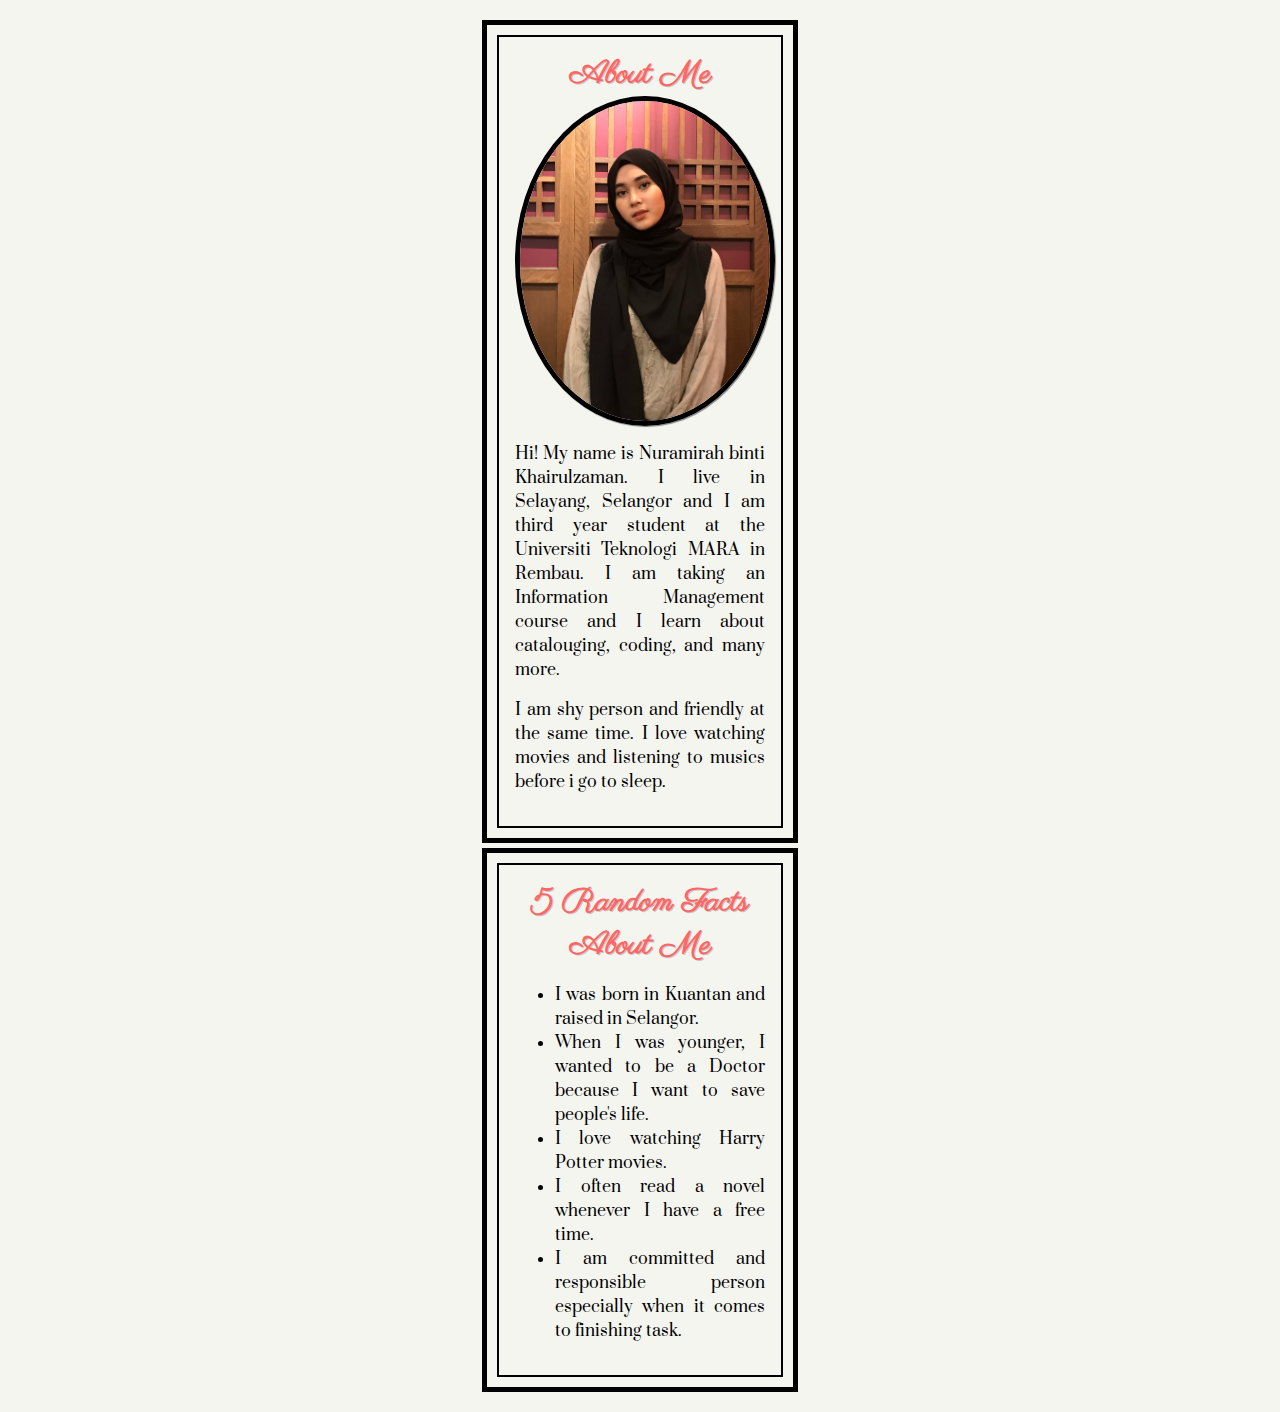
<file: about.html>
<!DOCTYPE html>
<html lang="en">
<title>About me</title>
<link rel="stylesheet" type="text/css" href="css/about.css">
<body>
<link href="https://fonts.googleapis.com/css?family=Parisienne|Prata">

<center>
<div class="about-me">
  <h2>About Me</h2>
  <img src="image/profile.jpg">
    <p>Hi! My name is Nuramirah binti Khairulzaman. I live in Selayang, Selangor and
	I am third year student at the Universiti Teknologi MARA in Rembau.
	I am taking an Information Management course and I learn about catalouging, 
	coding, and many more. </p>
	<p>I am shy person and friendly at the same time. I love
	watching movies and listening to musics before i go to sleep.</p>
</div>
<div class="about-me">
  <h2>5 Random Facts About Me</h2>
  <ul>
		<li>I was born in Kuantan and raised in Selangor.</li>
		<li> When I was younger, I wanted to be a Doctor
		because I want to save people's life.</li>
		<li>I love watching Harry Potter movies.</li>
		<li>I often read a novel whenever I have a free time.</li>
		<li>I am committed and responsible person especially when it comes to finishing task.</li>
</div>	
</center>
</body>
</html>
</file>
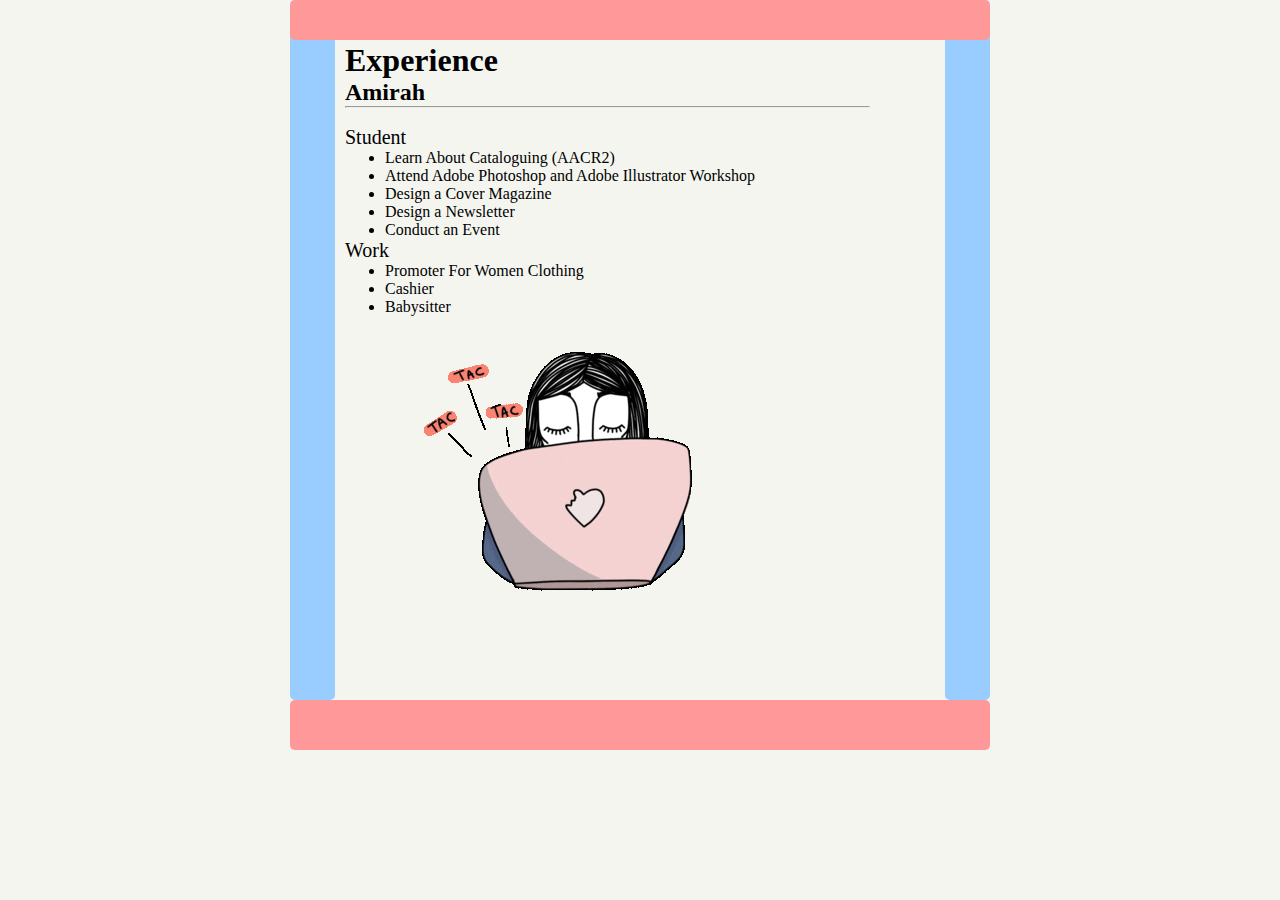
<file: experience.html>
<!DOCTYPE html>
<html lang="en">
<head>
	<meta charset="utf-8">
	<title>Experience</title>
	<link rel="stylesheet" type="text/css" href="css/experience.css">
</head>
<body bgcolor="#f5f5f0">
	<div id="header"></div>
	<div class="left"></div>
	<div class="stuff">
	<br><br>
		<h1>Experience</h1>
		<h2>Amirah</h2>
	<hr/>
	<br>
		<p class="head">Student</p>
	<ul>
		<li>Learn About Cataloguing (AACR2)</li>
		<li>Attend Adobe Photoshop and Adobe Illustrator Workshop</li>
		<li>Design a Cover Magazine</li>
		<li>Design a Newsletter</li>
		<li>Conduct an Event</li>
	</ul>
  <p class="head">Work</p>
	<ul>
		<li>Promoter For Women Clothing</li>
		<li>Cashier</li>
		<li>Babysitter</li>
	</ul>
	<br>
	<img src="image/gif.gif">
	</div>
<div class="right"></div>
<div id="footer">
</div>
</body>
</html>
</file>
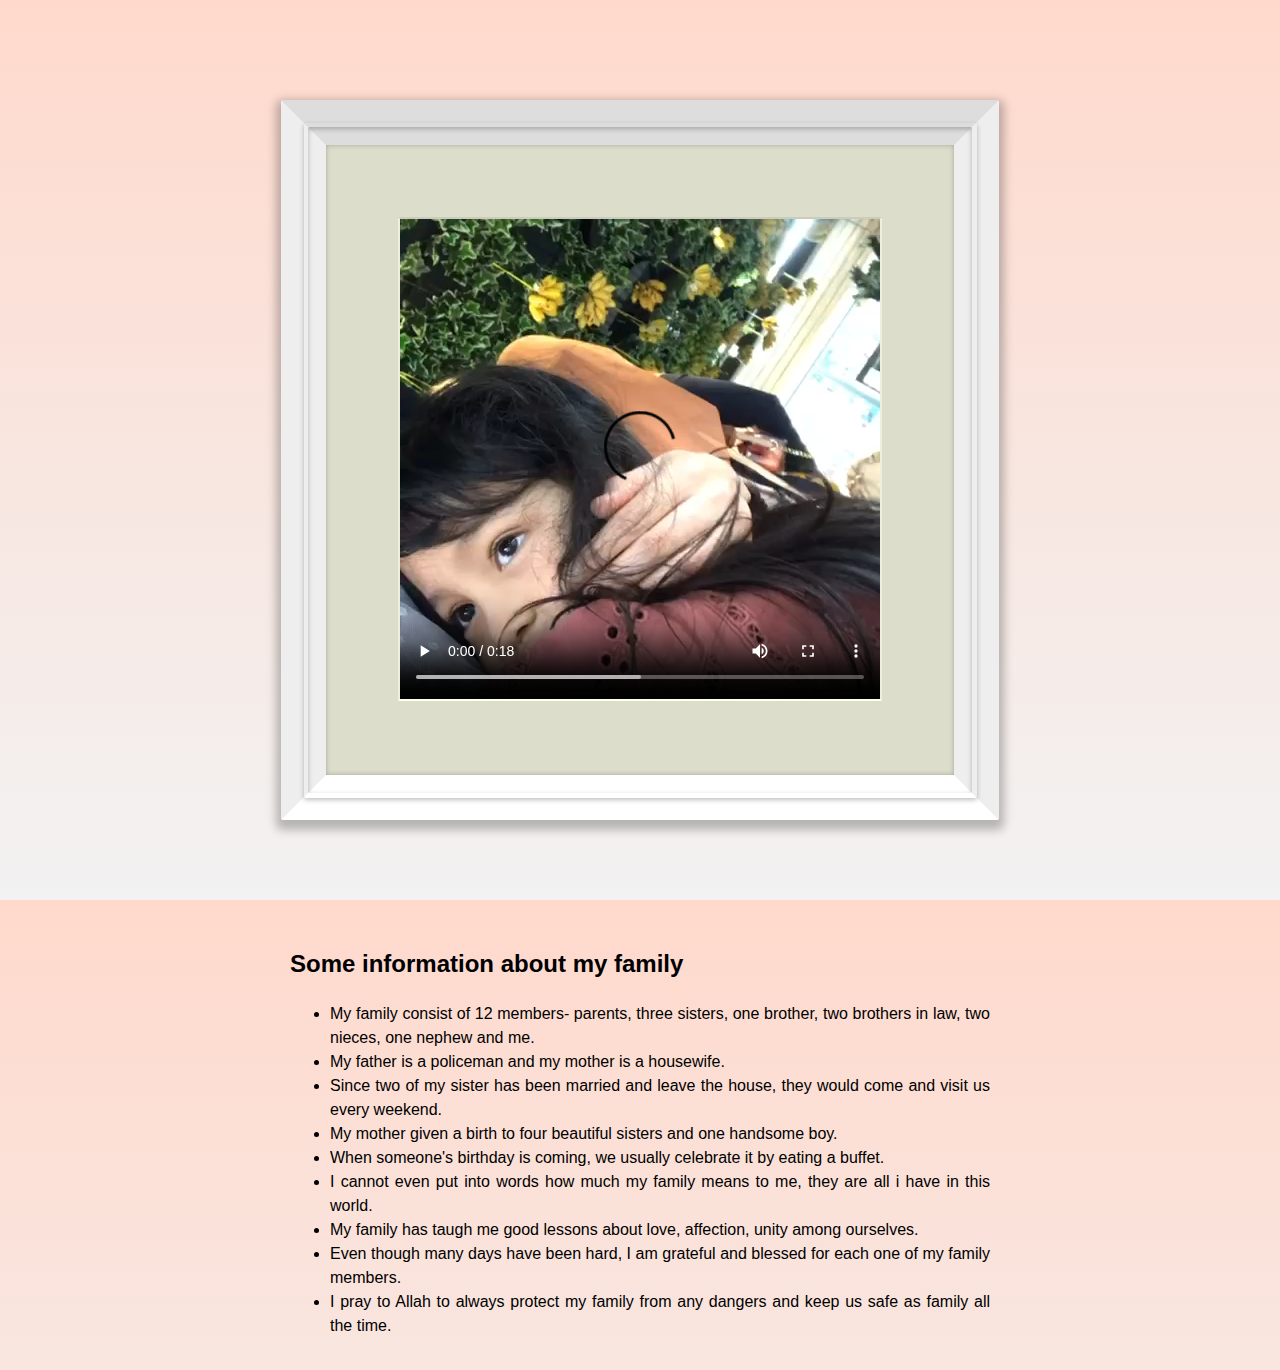
<file: family.html>
<!DOCTYPE html>
<html lang="en">
<head>
	<meta charset="utf-8">
	<title>Family</title>
	<link rel="stylesheet" type="text/css" href="css/style1.css">
</head>
<body>
	<div class="frame">
	<video controls="controls">
	<source src="myfamily.mp4">
    </video>
	</div>

<div class="content">
  <h2>Some information about my family</h2>
  <ul>
    <li>My family consist of 12 members- parents, three sisters, one brother, two brothers in law, two nieces, one nephew and me.</li>
    <li>My father is a policeman and my mother is a housewife.</li>
    <li>Since two of my sister has been married and leave the house, they would come and visit us every weekend.</li>
    <li>My mother given a birth to four beautiful sisters and one handsome boy.</li>
    <li>When someone's birthday is coming, we usually celebrate it by eating a buffet.</li>
	<li>I cannot even put into words how much my family means to me, they are all i have in this world.</li>
    <li>My family has taugh me good lessons about love, affection, unity among ourselves.</li>
    <li>Even though many days have been hard, I am grateful and blessed for each one of my family members.</li>
	<li>I pray to Allah to always protect my family from any dangers and keep us safe as family all the time.</li>
  </ul>
  </p>
</div>
</body>
</html>
</file>
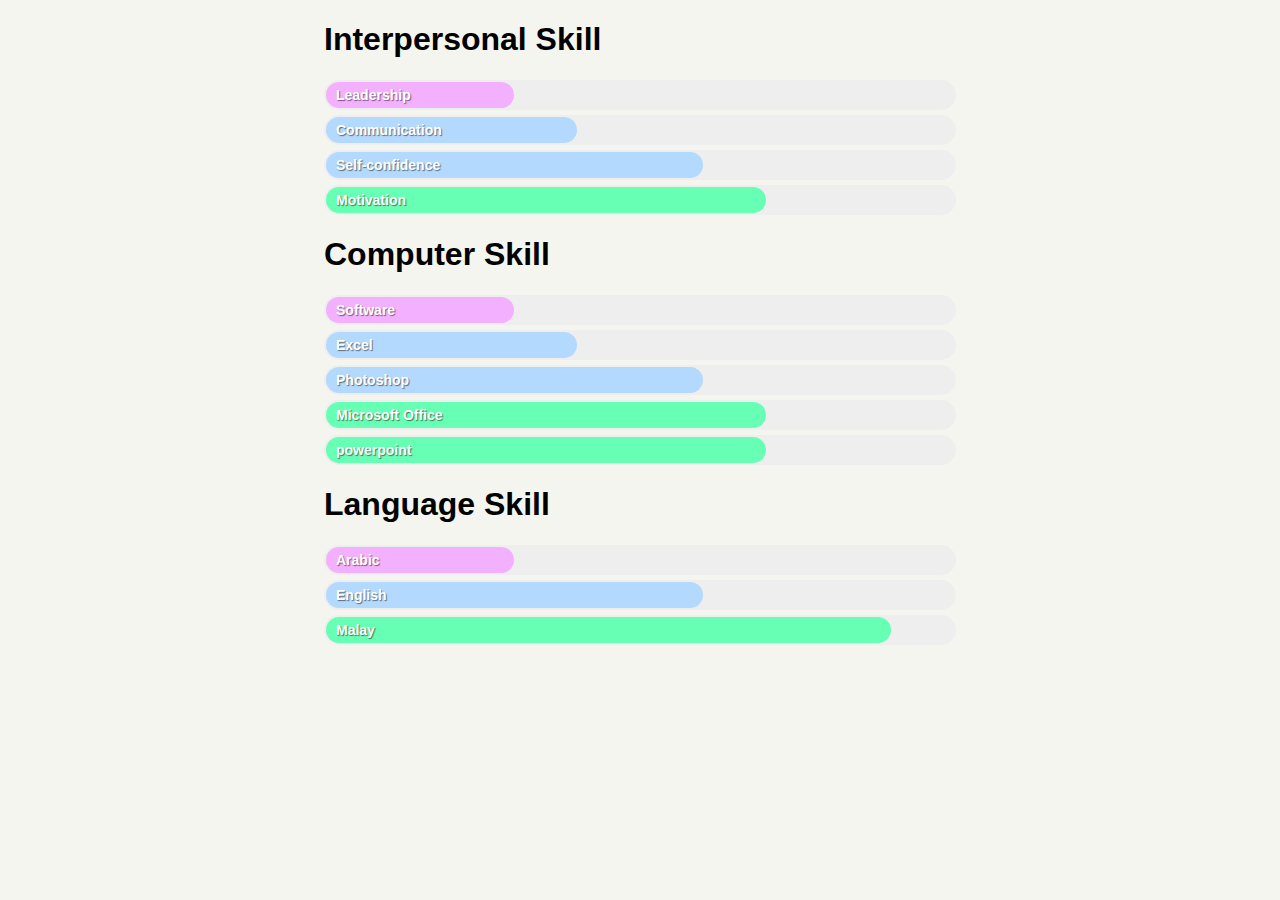
<file: skill.html>
<!DOCTYPE html>
<html>
<head>
	<meta charset="utf-8">
	<title>Skill</title>
	<link rel="stylesheet" type="text/css" href="css/style2.css">
</head>
<body>
	
  <div class="container">
    <h1>Interpersonal Skill</h1>
    <div class="bar learning" data-skill="Leadership"></div>
    <div class="bar back basic" data-skill="Communication"></div>
    <div class="bar back intermediate" data-skill="Self-confidence"></div>
    <div class="bar front advanced" data-skill="Motivation"></div>

  </div>

  <div class="container">
    <h1>Computer Skill</h1>
    <div class="bar learning" data-skill="Software"></div>
    <div class="bar back basic" data-skill="Excel"></div>
    <div class="bar back intermediate" data-skill="Photoshop"></div>
    <div class="bar front advanced" data-skill="Microsoft Office"></div>
	<div class="bar front advanced" data-skill="powerpoint"></div>

  </div>
  
  <div class="container">
    <h1>Language Skill</h1>
    <div class="bar learning" data-skill="Arabic"></div>
    <div class="bar back intermediate" data-skill="English"></div>
    <div class="bar front expert" data-skill="Malay"></div>
	

  </div>
  <script type="text/javascript">
	let progress = document.getElementById('progressbar');
	let totalHeight = document.body.scrollHeight
		window.innerHeight;
	window.onscroll = function(){
		let progressHeight = (window.pageYOffset / totalHeight) = 100;
	progress.style.height = progressHeight + "%";
	}
	</script>
</body>
</html>
</file>
<file: css/about.css>
@import url(https://fonts.googleapis.com/css?family=Parisienne|Prata);

@import url(https://fonts.googleapis.com/css?family=Parisienne|Prata);
body {
  font-family: Helvetica, Arial, sans-serif;
  background-color: #f5f5f0;
} 

.about-me {
  width: 250px;
  background: url(https://www.farrow-ball.com/globalassets/products/wallpaper/peony/bp2301/default.jpg);
  border: 2px solid black;
  outline: 5px solid black;
  outline-offset: 10px;
  padding: 1em;
  margin: 35px; 
}

.about-me h2 {
  font-family: "Parisienne", sans-serif;
  text-align: center;
  font-size: 2em;
  margin: 0;
  color: #ff6666;
  text-shadow: 1px 1px 0px rgba(0, 0, 0, 0.2);
}

.about-me img {
  border: 5px solid black;
  border-radius: 50%;
  box-shadow: 1px 1px 1px gray;
  margin: 0 auto;
  display: block;
  width: 100%;
  height: 100%;
}

.about-me p {
  text-align: justify;
  line-height: 1.5;
  font-family: "Prata", serif;
}

.about-me li {
  text-align: justify;
  line-height: 1.5;
  font-family: "Prata", serif;
}
</file>
<file: css/experience.css>
* {
  max-width: 700px;
  margin: auto;
  max-height: 700px;
}

div {
  border-radius: 5px;
}

#header {
  height: 40px;
  width: 100%;
  background-color: #ff9999;
  position: fixed;
  z-index: 1;
}

#title {
  margin-left: 3%;
}

#footer {
  height: 50px;
  width: 100%;
  background-color: #ff9999;
  clear: both;
  position: relative;
}

.left {
  height: 1000px;
  width: 45px;
  background-color: #99ccff;
  float: left;
  position: fixed;
}

.right {
  height: 1000px;
  width: 45px;
  background-color: #99ccff;
  float: right;
  position: inherit;
}

.stuff {
  display: inline-block;
  margin-top: 6px;
  margin-left: 55px;
  width: 75%;
  height: 500px;
}

p,
li {
  font-family: "Cormorant Garamond";
}

.head {
  font-size: 20px;
}


@media only screen and (max-width: 430px) {
  .left,
  .right {
    display: none;
  }
  .stuff {
    width: 100%;
    margin-left: 10px;
  }
}
</file>
<file: css/style1.css>
body { margin:10px auto; text-align:center; }

.content {  
	text-align:justify; 
	margin: auto; 
	font-family: Helvetica, Arial, sans-serif;
	line-height: 1.5;
	max-width: 700px;
	outline-offset: 10px;
	padding: 1em;
}
	

html {
  background-image: linear-gradient(#ffd9cc, #f2f2f2);
  height: 100%;
}

video {
  border: solid 2px;
  border-bottom-color: #ffe;
  border-left-color: #eed;
  border-right-color: #eed;
  border-top-color: #ccb;
  max-height: 100%;
  max-width: 100%;
}

.frame {
  background-color: #ddc;
  border: solid 5vmin #eee;
  border-bottom-color: #fff;
  border-left-color: #eee;
  border-radius: 2px;
  border-right-color: #eee;
  border-top-color: #ddd;
  box-shadow: 0 0 5px 0 rgba(0, 0, 0, 0.25) inset,
    0 5px 10px 5px rgba(0, 0, 0, 0.25);
  box-sizing: border-box;
  display: inline-block;
  margin: 10vh 10vw;
  height: 80vh;
  padding: 8vmin;
  position: relative;
  text-align: center;
  &:before {
    border-radius: 2px;
    bottom: -2vmin;
    box-shadow: 0 2px 5px 0 rgba(0, 0, 0, 0.25) inset;
    content: "";
    left: -2vmin;
    position: absolute;
    right: -2vmin;
    top: -2vmin;
  }
  &:after {
    border-radius: 2px;
    bottom: -2.5vmin;
    box-shadow: 0 2px 5px 0 rgba(0, 0, 0, 0.25);
    content: "";
    left: -2.5vmin;
    position: absolute;
    right: -2.5vmin;
    top: -2.5vmin;
  }
}
</file>
<file: css/style2.css>
body {
  font-family: Helvetica, Arial, sans-serif;
  background-color: #f5f5f0;
}
.container {
  width: 50%;
  margin: 0 auto;
}
@keyframes load {
  from {
    width: 0%;
  }
}
@-webkit-keyframes load {
  from {
    width: 0%;
  }
}
@-moz-keyframes load {
  from {
    width: 0%;
  }
}
@-o-keyframes load {
  from {
    width: 0%;
  }
}

.bar {
  background-color: #eee;
  padding: 2px;
  border-radius: 15px;
  margin-bottom: 5px;
  font-size: 14px;
  color: #fff;
  font-weight: bold;
  text-shadow: 1px 1px 1px rgba(0, 0, 0, 0.5);
}
.bar::before {
  content: attr(data-skill);
  background-color: #f3b0ff;
  display: inline-block;
  padding: 5px 0 5px 10px;
  border-radius: inherit;
  animation: load 2s 0s;
  -webkit-animation: load 2s 0s;
  -moz-animation: load 2s 0s;
  -o-animation: load 2s 0s;
}

.bar.front::before {
  background-color: #66ffb3;
}

.bar.back::before {
  background-color: #b3d9ff;
}

.bar.learning::before {
  width: calc(30% - 10px);
}
.bar.basic::before {
  width: calc(40% - 10px);
}
.bar.intermediate::before {
  width: calc(60% - 10px);
}
.bar.advanced::before {
  width: calc(70% - 10px);
}
.bar.expert::before {
  width: calc(90% - 10px);
}
</file>
